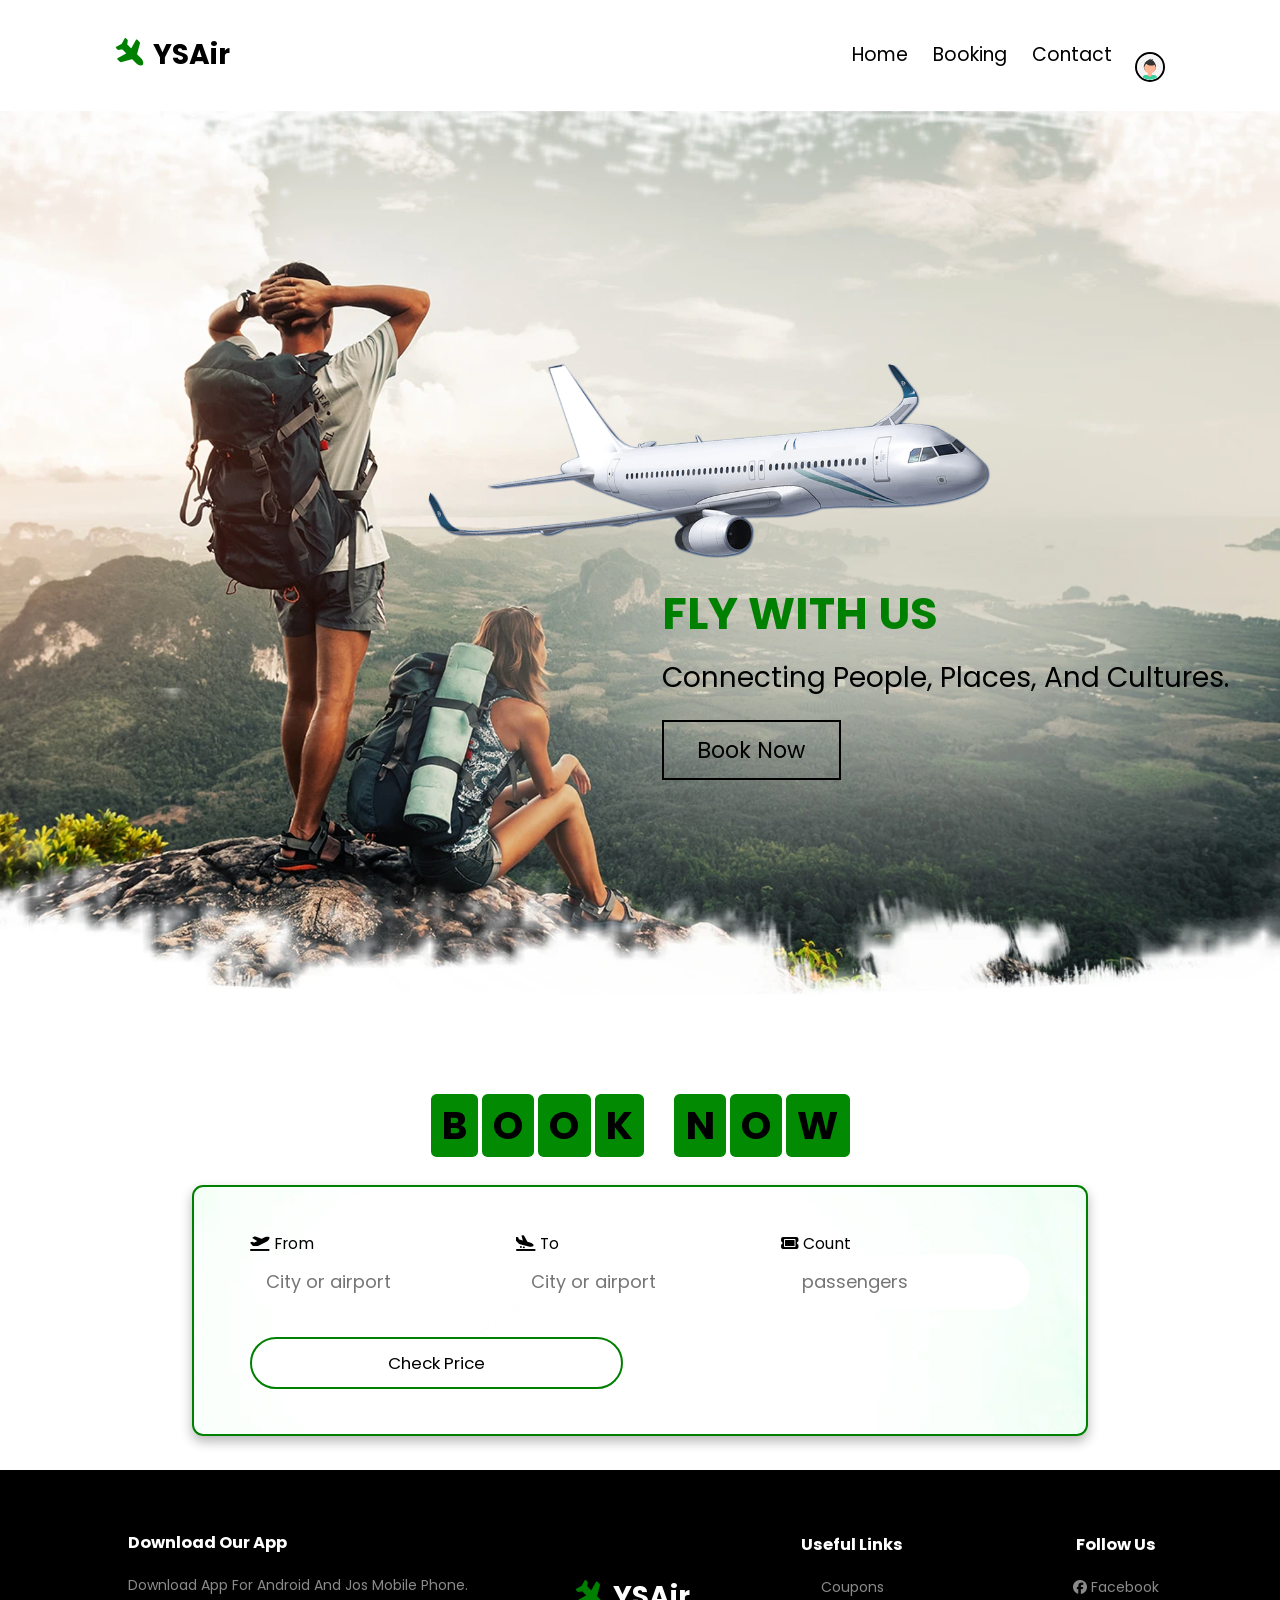
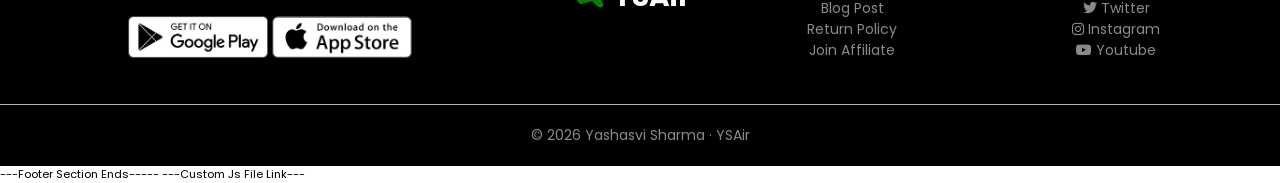
<file: src/main/resources/templates/User/index.html>
<!DOCTYPE html>
<html lang="en"  xmlns="http://www.w3.org/1999/xhtml"  xmlns:th="http://www.w3.org/1999/xhtml">
<head>
  <meta charset="UTF-8">
  <title>YSAir</title>
  <!------Font awesome cdn link-------->
  <link rel="stylesheet" href="https://cdnjs.cloudflare.com/ajax/libs/font-awesome/6.2.1/css/all.min.css">
  <!------CSS file link------->
  <link rel="stylesheet" th:href="@{/css/style.css}" href="../../static/css/style.css">

</head>

<body>
<!-- header section starts  -->
<header class="header">
  <a href="#" class="logo"><i class="fas fa-plane" aria-hidden="true"></i> YSAir</a>
  <nav class="navbar">
    <a href="/">Home</a>
    <a href="#book-form">Booking</a>
    <a href="/contact.html">contact</a>
  </nav>
  <a href="/api/v1/auth/login" ><img src="../../static/images/avatar.svg" th:src="@{/images/avatar.svg}" width="30px" height="30px"/></a>
</header>
<!-----header section ends---->

<!-----home section starts---->
<section class="home" id="home">
  <div class="home-slider">
    <div class="slide">
      <div class="box" >
        <div class="content">
          <h3>Fly with us</h3>
          <p>Connecting people, places, and cultures.</p>
          <a href="#book-form" class="btn">Book now</a>
        </div>
        </div>
    </div>
  </div>
</section>
<!-----home section ends------>

<!-----Book section starts----->
<section class="book" id="book">
  <h1 class="heading">
    <span>B</span>
    <span>o</span>
    <span>o</span>
    <span>k</span>
    <span class="space"></span>
    <span>N</span>
    <span>o</span>
    <span>w</span>
  </h1>
</section>
<section class="book-form" id="book-form">
  <form id="bookingForm">
    <div class="inputBox">
                    <span><i class="fa-solid fa-plane-departure"></i> From</span>
                    <input type="text" placeholder="City or airport" value="" id="bstart" list="airportOptions" autocomplete="off">
    </div>
    <div class="inputBox">
                    <span><i class="fa-sharp fa-solid fa-plane-arrival"></i> To</span>
                    <input type="text" placeholder="City or airport" value="" id="bEnd" list="airportOptions" autocomplete="off">
    </div>
<!--    <div class="inputBox">-->
<!--                    <span><i class="fa-solid fa-calendar-days"></i> Departure</span>-->
<!--                    <input type="date" >-->
<!--    </div>-->
<!--    <div class="inputBox">-->
<!--      <span><i class="fa-solid fa-calendar-days"></i> Return</span>-->
<!--      <input type="date" >-->

    <div class="inputBox">
      <span><i class="fa-solid fa-ticket"></i> Count</span>
      <input type="number" placeholder=" passengers" value="" id="numOfSeat">
    </div>


   <button type="button" id="btnclick" class="btn-2" >Check Price</button>
    <a href="/payment.html" class="btn-2" style="visibility: hidden" id="bookNowbtn">Book Now</a>
    <p id="fareResult" style="margin-top: 1rem; font-weight: bold;"></p>
    <div id="flightResult" class="flight-result" hidden>
      <h3>Flight details</h3>
      <p><strong>Flight:</strong> <span id="flightNumber"></span></p>
      <p><strong>Airline:</strong> <span id="flightAirline"></span></p>
      <p><strong>Aircraft:</strong> <span id="flightAircraft"></span></p>
      <p><strong>Departure:</strong> <span id="flightDeparture"></span></p>
      <p><strong>Arrival:</strong> <span id="flightArrival"></span></p>
      <p><strong>Duration:</strong> <span id="flightDuration"></span></p>
      <p><strong>Airport codes:</strong> <span id="flightCodes"></span></p>
      <p><strong>Airport names:</strong> <span id="flightAirports"></span></p>
    </div>
    </form>

  <datalist id="airportOptions">
    <option value="Mumbai" label="Chhatrapati Shivaji Maharaj International Airport (BOM)"></option>
    <option value="Delhi" label="Indira Gandhi International Airport (DEL)"></option>
    <option value="Bengaluru" label="Kempegowda International Airport (BLR)"></option>
    <option value="Chennai" label="Chennai International Airport (MAA)"></option>
    <option value="Kolkata" label="Netaji Subhas Chandra Bose International Airport (CCU)"></option>
    <option value="Hyderabad" label="Rajiv Gandhi International Airport (HYD)"></option>
    <option value="Goa" label="Manohar International Airport (GOX)"></option>
    <option value="Pune" label="Pune International Airport (PNQ)"></option>
    <option value="New York" label="John F. Kennedy International Airport (JFK)"></option>
    <option value="London" label="Heathrow Airport (LHR)"></option>
    <option value="Dubai" label="Dubai International Airport (DXB)"></option>
    <option value="Singapore" label="Singapore Changi Airport (SIN)"></option>
  </datalist>


</section>
<div class="covid">
<!--  <a href="#" class="btn-3">-->
<!--    Check Covid-19 entry requirements-->
<!--  </a>-->
  <br>
  <br>
</div>
<!-----Book section ends------->

<!-----Footer section starts----->
<div class="footer">
  <div class="row">
    <div class="footer-col-1">
      <h3>Download Our App</h3>
      <p>Download App for Android and jos mobile phone.</p>
      <div class="app-logo">
        <img src="../../static/images/play-store.png" th:src="@{/images/play-store.png}">
        <img src="../../static/images/app-store.png" th:src="@{/images/app-store.png}">
      </div>
    </div>
    <div class="footer-col-2">
      <a href="#" class="logo"><i class="fas fa-plane" aria-hidden="true"></i> YSAir</a>
    </div>
    <div class="footer-col-3">
      <h3>Useful Links</h3>
      <ul>
        <li>Coupons</li>
        <li>Blog Post</li>
        <li>Return Policy</li>
        <li>Join Affiliate</li>
      </ul>
    </div>
    <div class="footer-col-4">
      <h3>Follow us</h3>
      <ul>
        <li><i class="fa-brands fa-facebook"></i> Facebook</li>
        <li><i class="fa-brands fa-twitter"></i> Twitter</li>
        <li><i class="fa-brands fa-instagram"></i> Instagram</li>
        <li><i class="fa-brands fa-youtube"></i> Youtube</li>
      </ul>
    </div>
  </div>
  <hr>
  <p class="copyright">© 2026 Yashasvi Sharma · YSAir</p>
</div>
---Footer section ends-----

---Custom js file link---
<script type="text/javascript">

  const flightSchedule = {
    'mumbai|delhi': {
      flightNumber: 'YSA 101', airline: 'YSAir', aircraft: 'Airbus A320',
      departure: '08:30 AM', arrival: '10:45 AM', duration: '2h 15m', codes: 'BOM → DEL'
    },
    'delhi|mumbai': {
      flightNumber: 'YSA 102', airline: 'YSAir', aircraft: 'Airbus A320',
      departure: '06:45 PM', arrival: '09:00 PM', duration: '2h 15m', codes: 'DEL → BOM'
    },
    'new york|london': {
      flightNumber: 'YSA 501', airline: 'YSAir', aircraft: 'Boeing 787',
      departure: '07:00 PM', arrival: '07:10 AM +1', duration: '7h 10m', codes: 'JFK → LHR'
    },
    'london|new york': {
      flightNumber: 'YSA 502', airline: 'YSAir', aircraft: 'Boeing 787',
      departure: '10:30 AM', arrival: '01:25 PM', duration: '8h 55m', codes: 'LHR → JFK'
    }
  };

  const airportCatalog = {
    mumbai: { code: 'BOM', name: 'Chhatrapati Shivaji Maharaj International Airport' },
    delhi: { code: 'DEL', name: 'Indira Gandhi International Airport' },
    bengaluru: { code: 'BLR', name: 'Kempegowda International Airport' },
    chennai: { code: 'MAA', name: 'Chennai International Airport' },
    kolkata: { code: 'CCU', name: 'Netaji Subhas Chandra Bose International Airport' },
    hyderabad: { code: 'HYD', name: 'Rajiv Gandhi International Airport' },
    goa: { code: 'GOX', name: 'Manohar International Airport' },
    pune: { code: 'PNQ', name: 'Pune International Airport' },
    'new york': { code: 'JFK', name: 'John F. Kennedy International Airport' },
    london: { code: 'LHR', name: 'Heathrow Airport' },
    dubai: { code: 'DXB', name: 'Dubai International Airport' },
    singapore: { code: 'SIN', name: 'Singapore Changi Airport' }
  };

  function airportInfo(value) {
    const city = value.trim().toLowerCase();
    return airportCatalog[city] || {
      code: city.replace(/[^a-z]/g, '').slice(0, 3).toUpperCase() || 'YSX',
      name: `${value.trim()} Airport`
    };
  }

  function getFlightDetails(start, destination) {
    const scheduled = flightSchedule[`${start.trim().toLowerCase()}|${destination.trim().toLowerCase()}`];
    if (scheduled) {
      const scheduledFrom = airportInfo(start);
      const scheduledTo = airportInfo(destination);
      return { ...scheduled, airportNames: `${scheduledFrom.name} → ${scheduledTo.name}` };
    }

    const from = airportInfo(start);
    const to = airportInfo(destination);
    const flightId = 200 + (start.length * 7 + destination.length * 11) % 700;
    const durationHours = Math.max(1, Math.min(12, Math.round((start.length + destination.length) / 2)));
    return {
      flightNumber: `YSA ${flightId}`, airline: 'YSAir', aircraft: durationHours > 6 ? 'Boeing 787' : 'Airbus A320',
      departure: '09:00 AM', arrival: `${(9 + durationHours) % 12 || 12}:00 ${9 + durationHours >= 12 ? 'PM' : 'AM'}`,
      duration: `${durationHours}h 00m`, codes: `${from.code} → ${to.code}`,
      airportNames: `${from.name} → ${to.name}`
    };
  }

  function estimatedFare(start, destination, passengers) {
    const distanceFactor = Math.max(1, start.length + destination.length);
    return Math.round((1800 + distanceFactor * 275) * passengers);
  }

  function saveBooking(start, destination, passengers, fare, flight) {
    localStorage.setItem('bookingData', JSON.stringify({
      startPlace: start,
      destination,
      ticketCount: passengers,
      ticketPrice: fare,
      flightDetails: flight
    }));
    document.getElementById('bookNowbtn').style.visibility = 'visible';
  }

  function showFlightDetails(flight) {
    document.getElementById('flightNumber').textContent = flight.flightNumber;
    document.getElementById('flightAirline').textContent = flight.airline;
    document.getElementById('flightAircraft').textContent = flight.aircraft;
    document.getElementById('flightDeparture').textContent = flight.departure;
    document.getElementById('flightArrival').textContent = flight.arrival;
    document.getElementById('flightDuration').textContent = flight.duration;
    document.getElementById('flightCodes').textContent = flight.codes;
    document.getElementById('flightAirports').textContent = flight.airportNames || 'Airport details available at check-in';
    document.getElementById('flightResult').hidden = false;
  }

  function checkPrice() {
    const formData = {
      bstart: document.getElementById('bstart').value,
      bend: document.getElementById('bEnd').value,
      bnumofseat: document.getElementById('numOfSeat').value,
      // Add more form fields here as needed
    };

    const fareResult = document.getElementById('fareResult');
    const passengers = Number(formData.bnumofseat);
    fareResult.textContent = '';

    if (!formData.bstart || !formData.bend || !Number.isInteger(passengers) || passengers < 1) {
      fareResult.textContent = 'Enter origin, destination, and at least 1 passenger.';
      return;
    }

    if (formData.bstart.trim().toLowerCase() === formData.bend.trim().toLowerCase()) {
      fareResult.textContent = 'Choose two different airports.';
      return;
    }

    const jwtToken = localStorage.getItem('jwtToken');

    if (jwtToken) {
      fetch('/api/v1/demo-controller/checkPrice', {
        method: 'POST',
        headers: {
          'Authorization': `Bearer ${jwtToken}`,
          'Content-Type': 'application/json',
        },
        body: JSON.stringify({ ...formData, bnumofseat: passengers }),
      })
              .then(response => {
                if (!response.ok) {
                  throw new Error('Network response was not ok');
                }
                return response.json();
              })
              .then(data => {
                const fare = Number(data);
                const flight = getFlightDetails(formData.bstart, formData.bend);
                fareResult.textContent = `Estimated fare: ₹${fare.toLocaleString('en-IN')}`;
                showFlightDetails(flight);
                saveBooking(formData.bstart, formData.bend, passengers, fare, flight);

              })
              .catch(error => {
                const flight = getFlightDetails(formData.bstart, formData.bend);
                const fare = estimatedFare(formData.bstart, formData.bend, passengers);
                fareResult.textContent = `Estimated fare: ₹${fare.toLocaleString('en-IN')} (route estimate)`;
                showFlightDetails(flight);
                saveBooking(formData.bstart, formData.bend, passengers, fare, flight);
                console.error('Error:', error.message);
              })
              .finally(() => {
              });
    } else {
      window.location.href = '/api/v1/auth/login';
    }
  }


  const myBtn = document.getElementById('btnclick');
  myBtn.addEventListener('click', function (event)
  {
    event.preventDefault();
    checkPrice();
  }, false);


</script>

</body>
</html>
</file>
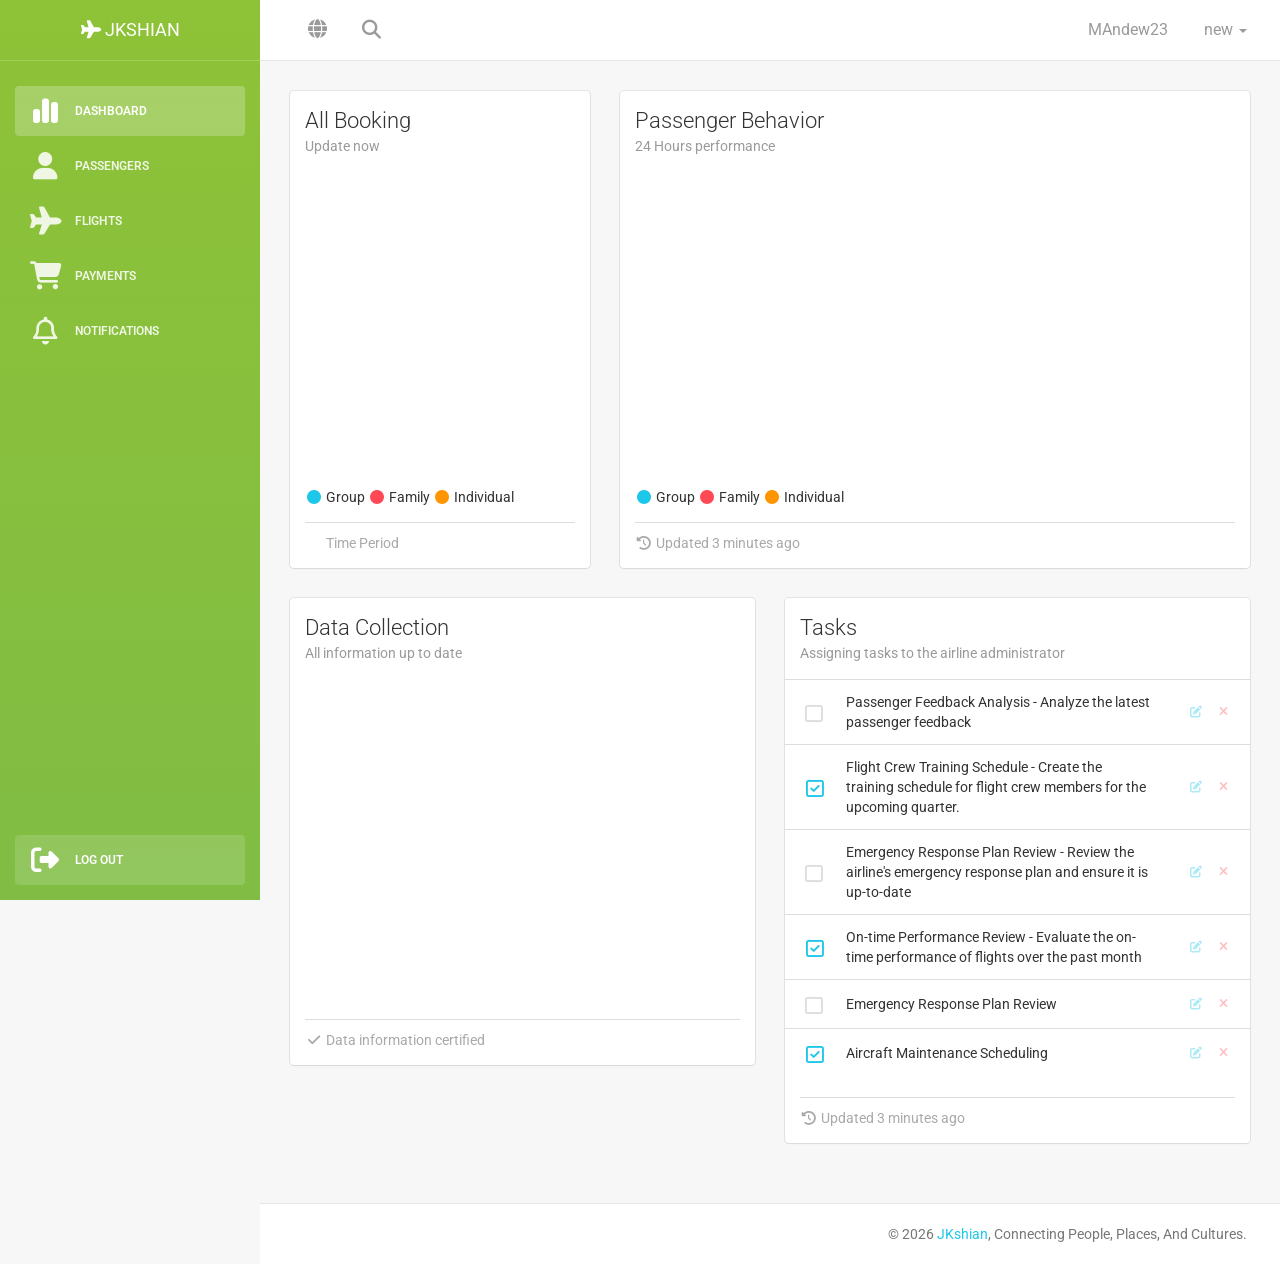
<file: src/main/resources/templates/Admin/dashboard.html>
<!doctype html>
<html lang="en" xmlns="http://www.w3.org/1999/xhtml"  xmlns:th="http://www.w3.org/1999/xhtml" >
<head>

    <meta charset="UTF-8">

	<title>JKshian</title>

    <!-- Bootstrap core CSS     -->
    <link rel="stylesheet" th:href="@{/css/bootstrap.min.css}"  href="../../static/css/bootstrap.min.css">

    <!-- Animation library for notifications   -->
    <link rel="stylesheet" th:href="@{/css/animate.min.css}"  href="../../static/css/animate.min.css" >

    <!--  Light Bootstrap Table core CSS    -->
    <link rel="stylesheet" th:href="@{/css/light-bootstrap-dashboard.css?v=1.4.0}" href="../../static/css/light-bootstrap-dashboard.css?v=1.4.0" >

    <!--  CSS for Demo Purpose, don't include it in your project     -->
    <link rel="stylesheet" th:href="@{/css/demo.css}"  href="../../static/css/demo.css" >

    <!--     Fonts and icons     -->

    <link href="https://cdnjs.cloudflare.com/ajax/libs/font-awesome/6.2.1/css/all.min.css" rel="stylesheet">
    <link href='https://fonts.googleapis.com/css?family=Roboto:400,700,300' rel='stylesheet' type='text/css'>
    <link rel="stylesheet" th:href="@{/css/pe-icon-7-stroke.css}"  href="../../static/css/pe-icon-7-stroke.css"  >
</head>
<body>
<div class="wrapper">
    <div class="sidebar" data-color="green" data-image="../static/images/sb2.jpeg" th:data-image="@{/images/sb2.jpeg}" >
    	<div class="sidebar-wrapper">
            <div class="logo">
                <a href="https://github.com/ImeshaDilshani/Airline-Reservation-Management-System.git" class="simple-text">
                    <i class="fas fa-plane" aria-hidden="true"></i>
                    JKshian
                </a>
            </div>

            <ul class="nav">
                <li class="active">
                    <a href="dashboard.html">
                        <i class="fa-solid fa-chart-simple"></i>
                        <p>dashboard</p>
                    </a>
                </li>

                <li>
                    <a href="passenger.html">
                        <i class="fa-solid fa-user"></i>
                        <p>Passengers</p>
                    </a>
                </li>
                <li>
                    <a href="flights.html">
                        <i class="fa-solid fa-plane"></i>
                        <p>Flights</p>
                    </a>
                </li>
                <li>
                    <a href="paymentinfo.html">
                        <i class="fa-solid fa-cart-shopping"></i>
                        <p>Payments</p>
                    </a>
                </li>

                <li>
                    <a href="notifications.html">
                        <i class="fa-regular fa-bell"></i>
                        <p>Notifications</p>
                    </a>
                </li>

				<li class="active-pro">
                    <a href="user.html">
                        <i class="fa-solid fa-right-from-bracket"></i>
                        <p>Log Out</p>
                    </a>
                </li>
            </ul>
    	</div>
    </div>

    <div class="main-panel">
        <nav class="navbar navbar-default navbar-fixed">
            <div class="container-fluid">
                <div class="navbar-header">
                    <button type="button" class="navbar-toggle" data-toggle="collapse" data-target="#navigation-example-2">
                        <span class="sr-only">Toggle navigation</span>
                        <span class="icon-bar"></span>
                        <span class="icon-bar"></span>
                        <span class="icon-bar"></span>
                    </button>

                </div>
                <div class="collapse navbar-collapse">
                    <ul class="nav navbar-nav navbar-left">

                        <li class="dropdown">
                              <a href="#" class="dropdown-toggle" data-toggle="dropdown">
                                    <i class="fa fa-globe"></i>
                                    <b class="caret hidden-lg hidden-md"></b>
									<p class="hidden-lg hidden-md">
										5 Notifications
										<b class="caret"></b>
									</p>
                              </a>
                              <ul class="dropdown-menu">
                                <li><a href="#">Flight</a></li>
                                <li><a href="#">Booking</a></li>
                                <li><a href="#">Crew</a></li>
                                <li><a href="#">Passenger</a></li>
                                <li><a href="#">Maintenance</a></li>
                              </ul>
                        </li>
                        <li>
                           <a href="">
                                <i class="fa fa-search"></i>
								<p class="hidden-lg hidden-md">Search</p>
                            </a>
                        </li>
                    </ul>

                    <ul class="nav navbar-nav navbar-right">
                        <li>
                           <a href="user.html">
                               <p>MAndew23</p>
                            </a>
                        </li>
                        <li class="dropdown">
                              <a href="#" class="dropdown-toggle" data-toggle="dropdown">
                                    <p>
										new
										<b class="caret"></b>
									</p>

                              </a>
                              <ul class="dropdown-menu">
                                <li><a href="#">Flight Updates</a></li>
                                <li><a href="#">Booking Confirmations</a></li>
                                <li><a href="#">Crew Assignments</a></li>
                                <li><a href="#">Payment Status</a></li>
                                <li><a href="#">Task Completion</a></li>
                                <li><a href="#">Seat Availability</a></li>
                                <li><a href="#">Passenger Feedback</a></li>
                              </ul>
                        </li>

						<li class="separator hidden-lg"></li>
                    </ul>
                </div>
            </div>
        </nav>


        <div class="content">
            <div class="container-fluid">
                <div class="row">
                    <div class="col-md-4">
                        <div class="card">

                            <div class="header">
                                <h4 class="title">All Booking</h4>
                                <p class="category">Update now</p>
                            </div>
                            <div class="content">
                                <div id="chartPreferences" class="ct-chart ct-perfect-fourth"></div>

                                <div class="footer">
                                    <div class="legend">
                                        <i class="fa fa-circle text-info"></i> Group
                                        <i class="fa fa-circle text-danger"></i> Family
                                        <i class="fa fa-circle text-warning"></i> Individual
                                    </div>
                                    <hr>
                                    <div class="stats">
                                        <i class="fa fa-clock-o"></i> Time Period
                                    </div>
                                </div>
                            </div>
                        </div>
                    </div>

                    <div class="col-md-8">
                        <div class="card">
                            <div class="header">
                                <h4 class="title">Passenger Behavior</h4>
                                <p class="category">24 Hours performance</p>
                            </div>
                            <div class="content">
                                <div id="chartHours" class="ct-chart"></div>
                                <div class="footer">
                                    <div class="legend">
                                        <i class="fa fa-circle text-info"></i> Group
                                        <i class="fa fa-circle text-danger"></i> Family
                                        <i class="fa fa-circle text-warning"></i> Individual
                                    </div>
                                    <hr>
                                    <div class="stats">
                                        <i class="fa fa-history"></i> Updated 3 minutes ago
                                    </div>
                                </div>
                            </div>
                        </div>
                    </div>
                </div>



                <div class="row">
                    <div class="col-md-6">
                        <div class="card ">
                            <div class="header">
                                <h4 class="title">Data Collection</h4>
                                <p class="category">All information up to date</p>
                            </div>
                            <div class="content">
                                <div id="chartActivity" class="ct-chart"></div>

                                <div class="footer">
                                    <div class="legend">

                                    </div>
                                    <hr>
                                    <div class="stats">
                                        <i class="fa fa-check"></i> Data information certified
                                    </div>
                                </div>
                            </div>
                        </div>
                    </div>

                    <div class="col-md-6">
                        <div class="card ">
                            <div class="header">
                                <h4 class="title">Tasks</h4>
                                <p class="category">Assigning tasks to the airline administrator </p>
                            </div>
                            <div class="content">
                                <div class="table-full-width">
                                    <table class="table">
                                        <tbody>
                                            <tr>
                                                <td>
													<div class="checkbox">
						  							  	<input id="checkbox1" type="checkbox">
						  							  	<label for="checkbox1"></label>
					  						  		</div>
                                                </td>
                                                <td>Passenger Feedback Analysis -  Analyze the latest passenger feedback</td>
                                                <td class="td-actions text-right">
                                                    <button type="button" rel="tooltip" title="Edit Task" class="btn btn-info btn-simple btn-xs">
                                                        <i class="fa fa-edit"></i>
                                                    </button>
                                                    <button type="button" rel="tooltip" title="Remove" class="btn btn-danger btn-simple btn-xs">
                                                        <i class="fa fa-times"></i>
                                                    </button>
                                                </td>
                                            </tr>
                                            <tr>
                                                <td>
													<div class="checkbox">
						  							  	<input id="checkbox2" type="checkbox" checked>
						  							  	<label for="checkbox2"></label>
					  						  		</div>
                                                </td>
                                                <td>Flight Crew Training Schedule - Create the training schedule for flight crew members for the upcoming quarter. </td>
                                                <td class="td-actions text-right">
                                                    <button type="button" rel="tooltip" title="Edit Task" class="btn btn-info btn-simple btn-xs">
                                                        <i class="fa fa-edit"></i>
                                                    </button>
                                                    <button type="button" rel="tooltip" title="Remove" class="btn btn-danger btn-simple btn-xs">
                                                        <i class="fa fa-times"></i>
                                                    </button>
                                                </td>
                                            </tr>
                                            <tr>
                                                <td>
													<div class="checkbox">
						  							  	<input id="checkbox3" type="checkbox">
						  							  	<label for="checkbox3"></label>
					  						  		</div>
                                                </td>
                                                <td>Emergency Response Plan Review -  Review the airline's emergency response plan and ensure it is up-to-date
												</td>
                                                <td class="td-actions text-right">
                                                    <button type="button" rel="tooltip" title="Edit Task" class="btn btn-info btn-simple btn-xs">
                                                        <i class="fa fa-edit"></i>
                                                    </button>
                                                    <button type="button" rel="tooltip" title="Remove" class="btn btn-danger btn-simple btn-xs">
                                                        <i class="fa fa-times"></i>
                                                    </button>
                                                </td>
                                            </tr>
                                            <tr>
                                                <td>
													<div class="checkbox">
						  							  	<input id="checkbox4" type="checkbox" checked>
						  							  	<label for="checkbox4"></label>
					  						  		</div>
                                                </td>
                                                <td>On-time Performance Review - Evaluate the on-time performance of flights over the past month </td>
                                                <td class="td-actions text-right">
                                                    <button type="button" rel="tooltip" title="Edit Task" class="btn btn-info btn-simple btn-xs">
                                                        <i class="fa fa-edit"></i>
                                                    </button>
                                                    <button type="button" rel="tooltip" title="Remove" class="btn btn-danger btn-simple btn-xs">
                                                        <i class="fa fa-times"></i>
                                                    </button>
                                                </td>
                                            </tr>
                                            <tr>
                                                <td>
													<div class="checkbox">
						  							  	<input id="checkbox5" type="checkbox">
						  							  	<label for="checkbox5"></label>
					  						  		</div>
                                                </td>
                                                <td>Emergency Response Plan Review</td>
                                                <td class="td-actions text-right">
                                                    <button type="button" rel="tooltip" title="Edit Task" class="btn btn-info btn-simple btn-xs">
                                                        <i class="fa fa-edit"></i>
                                                    </button>
                                                    <button type="button" rel="tooltip" title="Remove" class="btn btn-danger btn-simple btn-xs">
                                                        <i class="fa fa-times"></i>
                                                    </button>
                                                </td>
                                            </tr>
                                            <tr>
                                                <td>
													<div class="checkbox">
						  							  	<input id="checkbox6" type="checkbox" checked>
						  							  	<label for="checkbox6"></label>
					  						  		</div>
                                                </td>
                                                <td>Aircraft Maintenance Scheduling</td>
                                                <td class="td-actions text-right">
                                                    <button type="button" rel="tooltip" title="Edit Task" class="btn btn-info btn-simple btn-xs">
                                                        <i class="fa fa-edit"></i>
                                                    </button>
                                                    <button type="button" rel="tooltip" title="Remove" class="btn btn-danger btn-simple btn-xs">
                                                        <i class="fa fa-times"></i>
                                                    </button>
                                                </td>
                                            </tr>
                                        </tbody>
                                    </table>
                                </div>

                                <div class="footer">
                                    <hr>
                                    <div class="stats">
                                        <i class="fa fa-history"></i> Updated 3 minutes ago
                                    </div>
                                </div>
                            </div>
                        </div>
                    </div>
                </div>
            </div>
        </div>


        <footer class="footer">
            <div class="container-fluid">
                <p class="copyright pull-right">
                    &copy; <script>document.write(new Date().getFullYear())</script> <a href="https://github.com/ImeshaDilshani/Airline-Reservation-Management-System.git">JKshian</a>, Connecting People, Places, And Cultures.
                </p>
            </div>
        </footer>

    </div>
</div>


</body>


<!--    &lt;!&ndash;   Core JS Files   &ndash;&gt;-->
<!--    <script src="../../static/js/jquery.3.2.1.min.js" th:src="@{/js/jquery.3.2.1.min.js}" type="text/javascript"></script>-->
<!--	<script src="../../static/js/bootstrap.min.js" th:src="@{/js/bootstrap.min.js}" type="text/javascript"></script>-->

<!--	&lt;!&ndash;  Charts Plugin &ndash;&gt;-->
<!--	<script src="../../static/js/chartist.min.js" th:src="@{/js/chartist.min.js}"></script>-->

<!--    &lt;!&ndash;  Notifications Plugin    &ndash;&gt;-->
<!--    <script src="../../static/js/bootstrap-notify.js" th:src="@{/js/bootstrap-notify.js}"></script>-->

<!--    &lt;!&ndash;  Google Maps Plugin    &ndash;&gt;-->
<!--    <script type="text/javascript" src="https://maps.googleapis.com/maps/api/js?key=YOUR_KEY_HERE"></script>-->

<!--    &lt;!&ndash; Light Bootstrap Table Core javascript and methods for Demo purpose &ndash;&gt;-->
<!--	<script src="../../static/js/light-bootstrap-dashboard.js?v=1.4.0" src="@{/js/light-bootstrap-dashboard.js?v=1.4.0}"></script>-->

<!--	&lt;!&ndash; Light Bootstrap Table DEMO methods, don't include it in your project! &ndash;&gt;-->
<!--	<script src="../../static/js/demo.js" src="@{/js/demo.js}"></script>-->

<!--	<script type="text/javascript">-->
<!--    	$(document).ready(function(){-->

<!--        	demo.initChartist();-->

<!--    	});-->
<!--	</script>-->

</html>
</file>
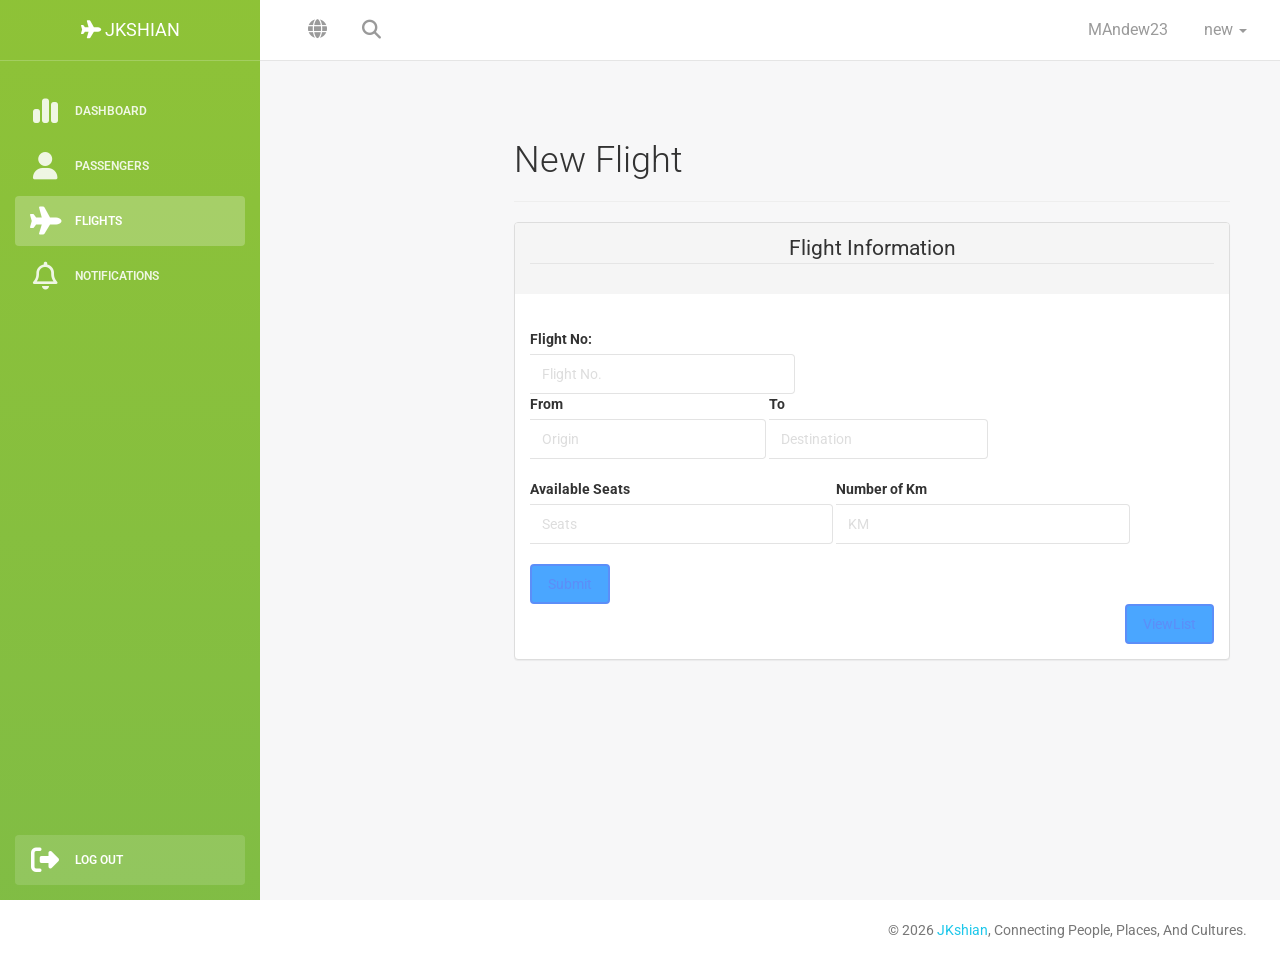
<file: src/main/resources/templates/Admin/newflight.html>
<!doctype html>
<html lang="en" xmlns="http://www.w3.org/1999/xhtml"  xmlns:th="http://www.w3.org/1999/xhtml" >
<head>
	<meta charset="UTF-8">
	<title>JKshian</title>
	<!-- Bootstrap core CSS     -->
	<link rel="stylesheet" th:href="@{/css/bootstrap.min.css}"  href="../../static/css/bootstrap.min.css">
	<!-- Animation library for notifications   -->
	<link rel="stylesheet" th:href="@{/css/animate.min.css}"  href="../../static/css/animate.min.css" >
	<!--  Light Bootstrap Table core CSS    -->
	<link rel="stylesheet" th:href="@{/css/light-bootstrap-dashboard.css?v=1.4.0}" href="../../static/css/light-bootstrap-dashboard.css?v=1.4.0" >
	<!--  CSS for Demo Purpose, don't include it in your project     -->
	<link rel="stylesheet" th:href="@{/css/demo.css}"  href="../../static/css/demo.css" >
	<!--     Fonts and icons     -->
	<link href="https://cdnjs.cloudflare.com/ajax/libs/font-awesome/6.2.1/css/all.min.css" rel="stylesheet">
	<link href='https://fonts.googleapis.com/css?family=Roboto:400,700,300' rel='stylesheet' type='text/css'>
	<link rel="stylesheet" th:href="@{/css/pe-icon-7-stroke.css}"  href="../../static/css/pe-icon-7-stroke.css"  >
</head>
<body>
<div class="wrapper">
	<div class="sidebar" data-color="green" data-image="../static/images/sb2.jpeg" th:data-image="@{/images/sb2.jpeg}" >
		<div class="sidebar-wrapper">
			<div class="logo">
				<a href="https://github.com/ImeshaDilshani/Airline-Reservation-Management-System.git" class="simple-text">
					<i class="fas fa-plane" aria-hidden="true"></i>
					JKshian
				</a>
			</div>
			<ul class="nav">
				<li>
					<a href="dashboard.html">
						<i class="fa-solid fa-chart-simple"></i>
						<p>dashboard</p>
					</a>
				</li>
				<li>
					<a href="passenger.html">
						<i class="fa-solid fa-user"></i>
						<p>Passengers</p>
					</a>
				</li>
				<li class="active">
					<a href="flights.html">
						<i class="fa-solid fa-plane"></i>
						<p>Flights</p>
					</a>
				</li>
				<li>
					<a href="notifications.html">
						<i class="fa-regular fa-bell"></i>
						<p>Notifications</p>
					</a>
				</li>
				<li class="active-pro">
					<a href="user.html">
						<i class="fa-solid fa-right-from-bracket"></i>
						<p>Log Out</p>
					</a>
				</li>
			</ul>
		</div>
	</div>
	<div class="main-panel">
		<nav class="navbar navbar-default navbar-fixed">
			<div class="container-fluid">
				<div class="navbar-header">
					<button type="button" class="navbar-toggle" data-toggle="collapse" data-target="#navigation-example-2">
						<span class="sr-only">Toggle navigation</span>
						<span class="icon-bar"></span>
						<span class="icon-bar"></span>
						<span class="icon-bar"></span>
					</button>
				</div>
				<div class="collapse navbar-collapse">
					<ul class="nav navbar-nav navbar-left">

						<li class="dropdown">
							<a href="#" class="dropdown-toggle" data-toggle="dropdown">
								<i class="fa fa-globe"></i>
								<b class="caret hidden-lg hidden-md"></b>
								<p class="hidden-lg hidden-md">
									5 Notifications
									<b class="caret"></b>
								</p>
							</a>
							<ul class="dropdown-menu">
								<li><a href="#">Flight</a></li>
								<li><a href="#">Booking</a></li>
								<li><a href="#">Crew</a></li>
								<li><a href="#">Passenger</a></li>
								<li><a href="#">Maintenance</a></li>
							</ul>
						</li>
						<li>
							<a href="">
								<i class="fa fa-search"></i>
								<p class="hidden-lg hidden-md">Search</p>
							</a>
						</li>
					</ul>
					<ul class="nav navbar-nav navbar-right">
						<li>
							<a href="user.html">
								<p>MAndew23</p>
							</a>
						</li>
						<li class="dropdown">
							<a href="#" class="dropdown-toggle" data-toggle="dropdown">
								<p>new
									<b class="caret"></b>
								</p>

							</a>
							<ul class="dropdown-menu">
								<li><a href="#">Flight Updates</a></li>
								<li><a href="#">Booking Confirmations</a></li>
								<li><a href="#">Crew Assignments</a></li>
								<li><a href="#">Payment Status</a></li>
								<li><a href="#">Task Completion</a></li>
								<li><a href="#">Seat Availability</a></li>
								<li><a href="#">Passenger Feedback</a></li>
							</ul>
						</li>
						<li class="separator hidden-lg"></li>
					</ul>
				</div>
			</div>
		</nav>
			<div id="#myscroll" class="container" style="margin-left: 0;margin-top: 5rem; float: right; width:80%; padding: 0 5rem 0 5rem">
				<h2>New Flight</h2>
		  		<hr>
				<div  style="width: 100%">
					<div class="panel-group">
					  	<div class="panel panel-default">
					    	<div class="panel-heading">
					    		<legend style="text-align: center;">Flight Information</legend>
					    	</div>

								<br>
							<form class="form-inline" action="#" th:action="@{/formSubmit}" method="post" th:object="${stu}">
								<div class="panel-body">
									<div class="input-group">
										<label >Flight No:</label>
										<input type="text" class="form-control" placeholder="Flight No." name="" required th:field="*{id}">
									</div>
									<div>
										<div class="input-group">
											<label for="from">From</label>
											<input type="text" class="form-control" placeholder="Origin" name=""  id="from" required th:field="*{start}">
										</div>
										<div class="input-group">
											<label for="to">To</label>
											<input type="text" class="form-control" placeholder="Destination" name="" id="to" required th:field="*{end}" >
										</div>
									</div>
									<br>
									<div>
										<div class="input-group">
											<label for="available seats">Available Seats</label>
											<input type="text" class="form-control"   placeholder="Seats" id="available seats" required th:field="*{avlSeat}">
										</div>
										<div class="input-group">
											<label for="km">Number of Km</label>
											<input type="text" class="form-control" placeholder="KM" name="" id="km" th:field="*{numOfKm}" >
										</div>
									</div>
								<!--button-->
								<br>
								<div>
									<button type="submit" class="btn btn-primary" style="background-color: dodgerblue;">Submit</button>
									<div style="text-align: right;">
										<a th:href="/admin/flights.html">
											<button class="btn btn-primary" style="background-color: dodgerblue;"> ViewList</button>
										</a>
									</div>
								</div>

								</div>
							</form>

						</div>
					</div>
				</div>
			</div>
			</div>
	    </div>
	</div>
	<footer class="footer">
		<div class="container-fluid">
			<p class="copyright pull-right">
				&copy; <script>document.write(new Date().getFullYear())</script> <a href="https://github.com/ImeshaDilshani/Airline-Reservation-Management-System.git">JKshian</a>, Connecting People, Places, And Cultures.
			</p>
		</div>
	</footer>
	</body>
</html>
</file>
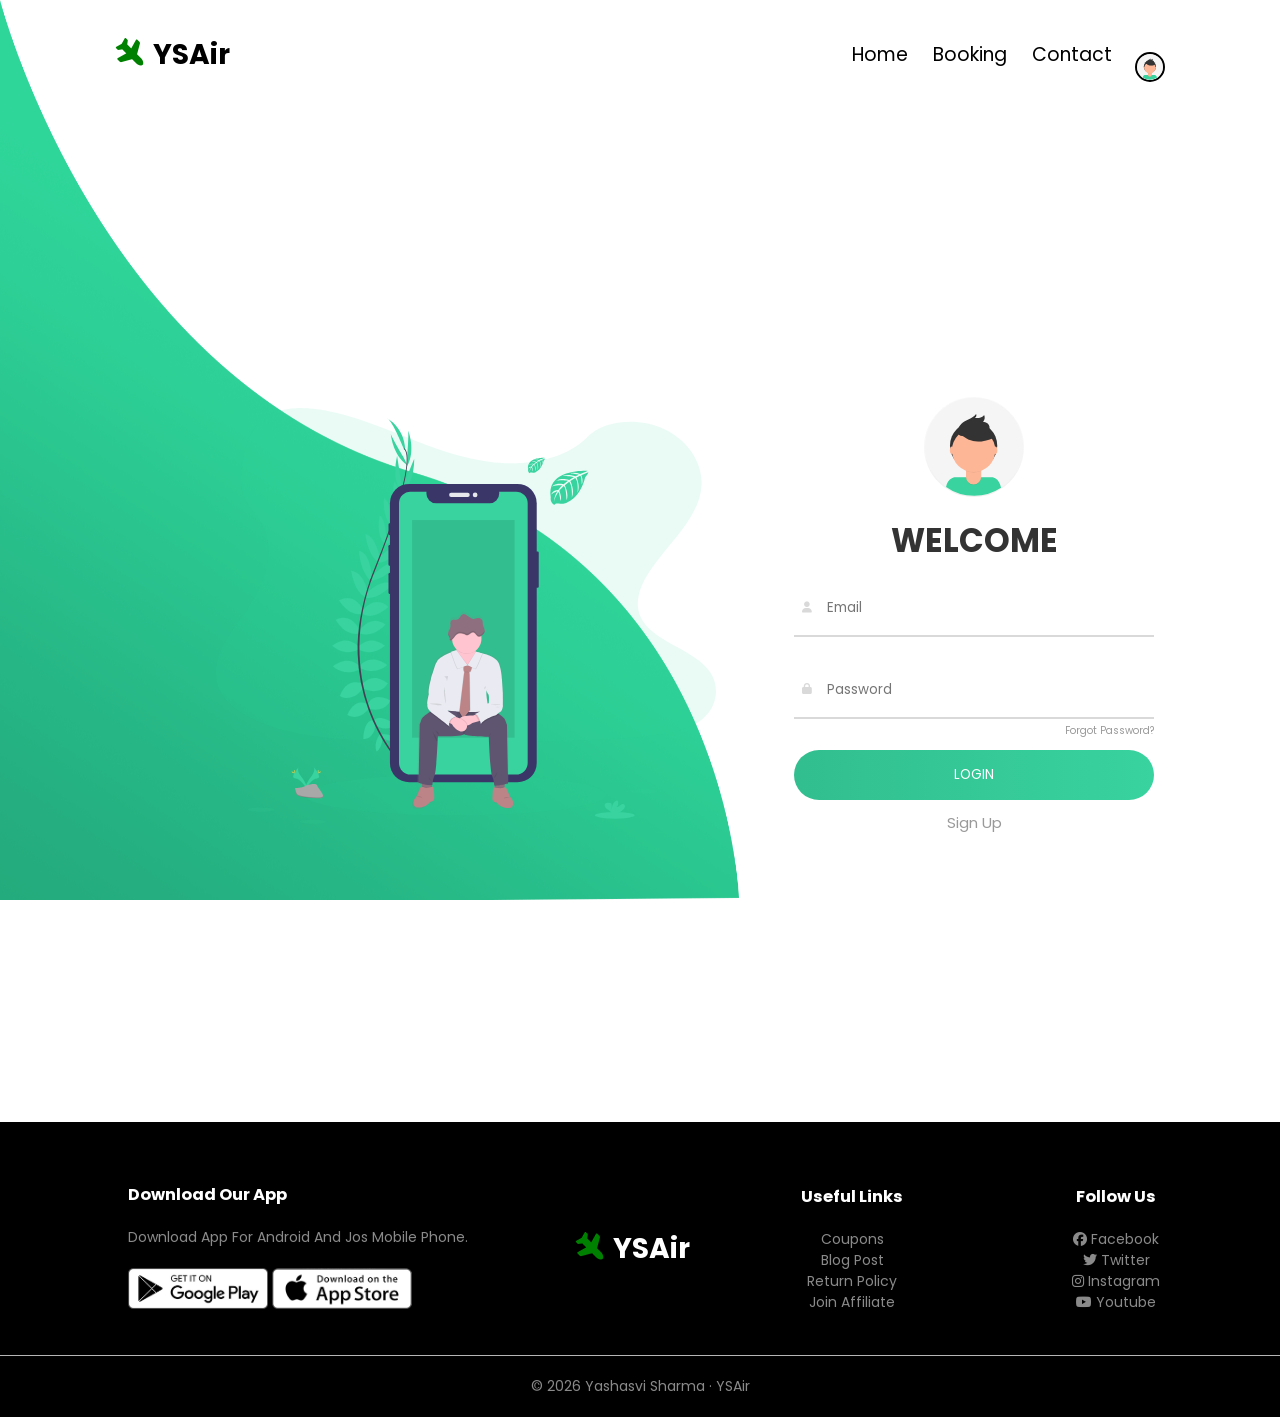
<file: src/main/resources/templates/User/login.html>
<!DOCTYPE html>
<html lang="en" xmlns="http://www.w3.org/1999/xhtml"  xmlns:th="http://www.w3.org/1999/xhtml">
<head>
   <meta charset="UTF-8">
   <meta http-equiv="X-UA-Compatible" content="IE=edge">
   <meta name="viewport" content="width=device-width, initial-scale=1.0">
   <title>YSAir</title>

   <!------Font awesome cdn link-------->
   <link rel="stylesheet" href="https://cdnjs.cloudflare.com/ajax/libs/font-awesome/6.2.1/css/all.min.css">

   <!------CSS file link------->
   <link rel="stylesheet" href="../../static/css/style.css" th:href="@{/css/style.css}">
</head>
<body>
   <!-- header section starts  -->
   <header class="header">
   <a href="/" class="logo"><i class="fas fa-plane" aria-hidden="true"></i> YSAir</a>
   <nav class="navbar">
       <a href="/">Home</a>
       <a href="/#book-form">Booking</a>
       <a href="/contact.html">contact</a>
   </nav>
   <a href="/api/v1/auth/login" >
       <img src="../../static/images/avatar.svg" th:src="@{/images/avatar.svg}" width="30px" height="30px"></a>
   </header>
<section class="log">
   <img class="wave" src="../../static/images/wave.png" th:src="@{/images/wave.png}">
   <div class="container">
       <div class="img">
           <img src="../../static/images/bg.svg" th:src="@{/images/bg.svg}">
       </div>
       <div class="login-content">
           <form id="loginForm">
               <img src="../../static/images/avatar.svg" th:src="@{/images/avatar.svg}">
               <h2 class="title">Welcome</h2>
                  <div class="input-div one">
                     <div class="i">
                             <i class="fas fa-user"></i>
                     </div>
                     <div class="div">
                             <input type="text" id="username" placeholder="email">
                     </div>
                  </div>
                  <div class="input-div pass">
                     <div class="i">
                          <i class="fas fa-lock"></i>
                     </div>
                     <div class="div">
                          <input type="password" id="password" placeholder="password">
                  </div>
               </div>
               <a href="#">Forgot Password?</a>
               <input type="submit" class="btn" value="Login">
               <a href="/api/v1/auth/registration" class="sign">Sign Up</a>
               <div id="error-message"></div>
               <div id="loading-indicator" style="display: none;">Logging in...</div>
           </form>
       </div>
   </div>
</section>


   <!-----Footer section starts----->
   <div class="footer">
       <div class="row">
           <div class="footer-col-1">
               <h3>Download Our App</h3>
               <p>Download App for Android and jos mobile phone.</p>
               <div class="app-logo">
                   <img src="../../static/images/play-store.png" th:src="@{/images/play-store.png}">
                   <img src="../../static/images/app-store.png" th:src="@{/images/app-store.png}">
               </div>
           </div>
           <div class="footer-col-2">
               <a href="/" class="logo"><i class="fas fa-plane" aria-hidden="true"></i> YSAir</a>
           </div>
           <div class="footer-col-3">
               <h3>Useful Links</h3>
               <ul>
                   <li>Coupons</li>
                   <li>Blog Post</li>
                   <li>Return Policy</li>
                   <li>Join Affiliate</li>
               </ul>
           </div>
           <div class="footer-col-4">
               <h3>Follow us</h3>
               <ul>
                   <li><i class="fa-brands fa-facebook"></i> Facebook</li>
                   <li><i class="fa-brands fa-twitter"></i> Twitter</li>
                   <li><i class="fa-brands fa-instagram"></i> Instagram</li>
                   <li><i class="fa-brands fa-youtube"></i> Youtube</li>
               </ul>
           </div>
       </div>
       <hr>
       <p class="copyright">© 2026 Yashasvi Sharma · YSAir</p>
   </div>
   <!-----Footer section ends------->

<!-----Custom js file link----->
<script type="text/javascript" >


    function handleFormSubmit(event) {
        event.preventDefault();

        const formData = {
            email: document.getElementById('username').value,
            password: document.getElementById('password').value,
            // Add more form fields here as needed
        };

        const errorMessage = document.getElementById('error-message');
        const loadingIndicator = document.getElementById('loading-indicator');

        errorMessage.textContent = ''; // Clear any previous error message
        loadingIndicator.style.display = 'block'; // Show loading indicator

        fetch('/api/v1/auth/authenticate', {
            method: 'POST',
            headers: {
                'Content-Type': 'application/json',
            },
            body: JSON.stringify(formData),
        })
            .then(response => {
                if (!response.ok) {
                    throw new Error('Network response was not ok');
                }

                return response.json();
            })
            .then(data => {
                const jwtToken = data.token;

                // Store the JWT token in localStorage
                localStorage.setItem('jwtToken', jwtToken);
                redirectToProtectedPage(formData);
            })
            .catch(error => {
                errorMessage.textContent = 'Login failed. Please check your credentials.';
                console.error('Error:', error.message);
            })
            .finally(() => {
                loadingIndicator.style.display = 'none'; // Hide loading indicator
            });
    }
    function redirectToProtectedPage(formData) {
        const jwtToken = localStorage.getItem('jwtToken');
        if (jwtToken) {
            window.location.href = '/';

        } else {
            // If token is not available, redirect back to the login page
            localStorage.setItem('');
            window.location.href = '/api/v1/auth/login';
        }
    }
    const loginForm = document.getElementById('loginForm');
    loginForm.addEventListener('submit', handleFormSubmit);
</script>

</body>

</html>
</file>
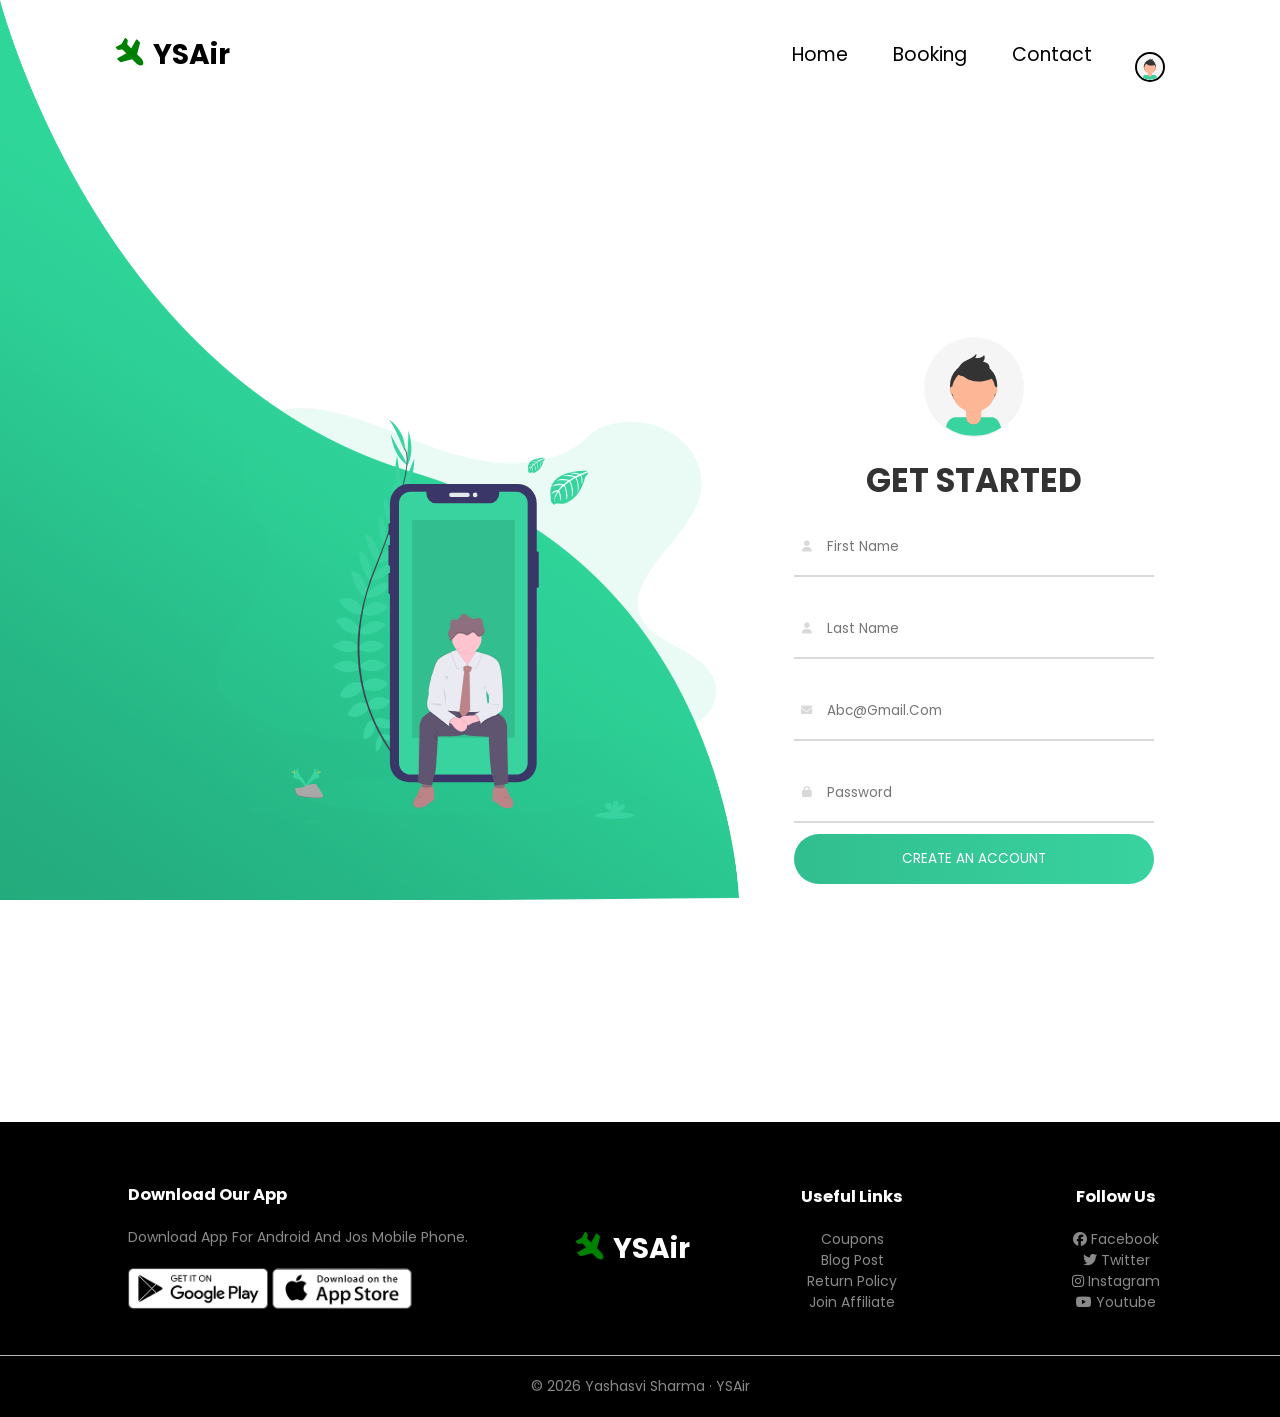
<file: src/main/resources/templates/User/registration.html>
<!DOCTYPE html>
<html lang="en" xmlns="http://www.w3.org/1999/xhtml"  xmlns:th="http://www.w3.org/1999/xhtml">
<head>
   <meta charset="UTF-8">
   <meta http-equiv="X-UA-Compatible" content="IE=edge">
   <meta name="viewport" content="width=device-width, initial-scale=1.0">
   <title>YSAir</title>

   <!------Font awesome cdn link-------->
   <link rel="stylesheet" href="https://cdnjs.cloudflare.com/ajax/libs/font-awesome/6.2.1/css/all.min.css">
   <!------CSS file link------->
    <link rel="stylesheet" href="../../static/css/style.css" th:href="@{/css/style.css}">
</head>
<body>
   <!-- header section starts  -->
   <header class="header">
    <a href="/" class="logo"><i class="fas fa-plane" aria-hidden="true"></i> YSAir</a>
    <nav class="navbar" id="MenuItems">
             <li><a href="/">Home</a></li>
             <li><a href="/#book-form">Booking</a></li>
             <li><a href="/contact.html">contact</a></li>
    </nav>
    <a href="/api/v1/auth/login" class="login"><img src="../../static/images/avatar.svg" th:src="@{/images/avatar.svg}" width="30px" height="30px"></a>
    <img src="../../static/images/menu.png" th:src="@{/images/menu.png}" class="menu-icon">
    </header>
   <!-----header section ends---->

   <!-----Registration section starts-->
   <section class="log">
    <img class="wave" src="../../static/images/wave.png" th:src="@{/images/wave.png}">
    <div class="container">
        <div class="img">
            <img src="../../static/images/bg.svg" th:src="@{/images/bg.svg}">
        </div>
        <div class="login-content">
            <form id="registrationForm" >
                <img src="../../static/images/avatar.svg" th:src="@{/images/avatar.svg}">
                <h2 class="title">Get started</h2>
                   <div class="input-div one">
                      <div class="i">
                        <i class="fas fa-user"></i>
                      </div>
                      <div class="div">
                          <input type="text" class="input" id="firstname" placeholder="First name">
                      </div>
                   </div>
                <div class="input-div one">
                    <div class="i">
                        <i class="fas fa-user"></i>
                    </div>
                    <div class="div">
                        <input type="text" class="input" id="lastname"  placeholder="Last name">
                    </div>
                </div>
                   <div class="input-div one">
                    <div class="i">
                            <i class="fa-solid fa-envelope"></i>
                    </div>
                    <div class="div">
                        <input type="email" class="input" id="email"  placeholder="abc@gmail.com">
                    </div>
                 </div>
                   <div class="input-div pass">
                      <div class="i"> 
                           <i class="fas fa-lock"></i>
                      </div>
                      <div class="div">
                         <input type="password" class="input" id="password" placeholder="Password">
                   </div>
                </div>
                <input type="submit" class="btn" value="Create an account" >
                <div id="error-message"></div>
                <div id="loading-indicator" style="display: none;">Registering...</div>
            </form>
        </div>
    </div>
 
 </section>


   <!-----Footer section starts----->
   <div class="footer">
       <div class="row">
           <div class="footer-col-1">
               <h3>Download Our App</h3>
               <p>Download App for Android and jos mobile phone.</p>
               <div class="app-logo">
                   <img src="../../static/images/play-store.png" th:src="@{/images/play-store.png}">
                   <img src="../../static/images/app-store.png" th:src="@{/images/app-store.png}">
               </div>
           </div>
           <div class="footer-col-2">
               <a href="/" class="logo"><i class="fas fa-plane" aria-hidden="true"></i> YSAir</a>
           </div>
           <div class="footer-col-3">
               <h3>Useful Links</h3>
               <ul>
                   <li>Coupons</li>
                   <li>Blog Post</li>
                   <li>Return Policy</li>
                   <li>Join Affiliate</li>
               </ul>
           </div>
           <div class="footer-col-4">
               <h3>Follow us</h3>
               <ul>
                   <li><i class="fa-brands fa-facebook"></i> Facebook</li>
                   <li><i class="fa-brands fa-twitter"></i> Twitter</li>
                   <li><i class="fa-brands fa-instagram"></i> Instagram</li>
                   <li><i class="fa-brands fa-youtube"></i> Youtube</li>
               </ul>
           </div>
       </div>
       <hr>
       <p class="copyright">© 2026 Yashasvi Sharma · YSAir</p>
   </div>
   <!-----Footer section ends------->
   <script type="text/javascript" >
       function handleFormSubmit(event) {
           event.preventDefault();
           const formData = {
               firstname: document.getElementById('firstname').value,
               lastname: document.getElementById('lastname').value,
               email: document.getElementById('email').value,
               password: document.getElementById('password').value,
               // Add more form fields here as needed
           };
           const errorMessage = document.getElementById('error-message');
           const loadingIndicator = document.getElementById('loading-indicator');
           errorMessage.textContent = ''; // Clear any previous error message
           loadingIndicator.style.display = 'block'; // Show loading indicator
           fetch('/api/v1/auth/register', {
               method: 'POST',
               headers: {
                   'Content-Type': 'application/json',
               },
               body: JSON.stringify(formData),
           })
               .then(response => {
                   if (!response.ok) {
                       throw new Error('Network response was not ok');
                   }
                   return response.json();
               })
               .then(data => {
                   const jwtToken = data.token;

                   // Store the JWT token in localStorage
                   localStorage.setItem('jwtToken', jwtToken);

                   // Navigate to the new page once the user is authenticated
                   redirectToProtectedPage();
               })
               .catch(error => {
                   errorMessage.textContent = 'Registration failed. Please check your credentials.';
                   console.error('Error:', error.message);
               })
               .finally(() => {
                   loadingIndicator.style.display = 'none'; // Hide loading indicator
               });
       }
       function redirectToProtectedPage() {
           const jwtToken = localStorage.getItem('jwtToken');
           if (jwtToken) {
               window.location.href = '/';
           } else {
               window.location.href = '/api/v1/auth/registration';
           }
       }

       const loginForm = document.getElementById('registrationForm');
       loginForm.addEventListener('submit', handleFormSubmit);
   </script>
</body>
</html>
</file>
<file: src/main/resources/static/css/style.css>
@import url('https://fonts.googleapis.com/css2?family=Nunito:wght@200;300;400;500;600&family=Poppins:wght@100;200;300;400;500;600&display=swap');

*{
    font-family: 'poppins', sans-serif;
    margin: 0;
    padding: 0;
    box-sizing: border-box;
    outline: none;
    border: none;
    text-decoration: none;
    text-transform: capitalize;
    transition: .2s linear;
}
.navbar li{
    display: inline-block;
    margin-right: 20px;
}
section{
    padding: 5rem 9%;
}

.heading{
    text-align: center;
    padding: 2.5rem 0;
}

.heading span{
    font-size: 3.5rem;
    background: rgb(2, 139, 2);
    color:black;
    border-radius: .5rem;
    padding: .2rem 1rem;
    display: inline-block;
}

.heading span.space{
    background: none;
}

.btn{
    margin-top: 1rem;
    display: inline-block;
    border: .2rem solid black;
    border-color: black;
    cursor: pointer;
    font-size: 2rem;
    padding: 1rem 3rem;
    color: black;
}

.btn:hover{
    background: black;
    color: white;
}

html {
    font-size: 70%;
    overflow-x: hidden;
    scroll-behavior: smooth;
    scroll-padding-top: 1rem;

}

.header{
    position: page;
    top:0; left:0; right:0;
    padding: 2rem 9%;
    z-index:1000;
    display: flex;
    align-items: center;
    

}

.logo {
    margin-right: auto;
    font-size:2.5rem;
    color:black;
    font-weight: bolder;

}

.logo i{
    color:green;
    transform: rotate(45deg);
}

.navbar a{
    margin-left: 2rem;
    font-size: 1.7rem;
    color: black;
}

.navbar a:hover {
    color: green;
}
.header a img {
    margin-top: 30px;
    border-color: #000;
    margin-left: 2rem;
    border: .2rem solid black;
    border-radius: 50%;

}


.home {
    padding:0;
    /*background-image: url("../images/bg.png");*/
}

.box {
    min-height: 100vh;
    display: flex;
    align-items: center;
    background-image: url("../images/bg.png");
    background-size:cover !important;
    background-position: center !important;
    justify-content: flex-end;
    padding: 2rem 4%;
}

.content{
    padding-top: 20%;
    font-size: 2.5rem;
    color: black;
}

.content h3{
    font-size: 4rem;
    color: #008000;
    padding-top: .5rem;
    text-transform:uppercase;
}

.content p{
    line-height: 2;
    color: black;
    padding: .25rem 0%;
}



.book-form{
    width: 70%;
    margin:  auto;
    margin-top: -5rem;
    border-radius: 1rem;
    box-shadow: 0 .5rem 1rem rgba(17, 17, 17, .3);
    border: .2rem solid #008000;
    padding: 4rem 5rem;
    background-image: url("../images/greencopy.png");
    background-size: cover;


}

.book-form form{
    display: flex;
    align-items: flex-end;
    flex-wrap: wrap;
    gap: 1.5rem;

}

.book-form form .inputBox{
    flex:1 1 20rem;

}

.book-form form .btn-2{
    flex:1 1 20rem;

}

.inputBox span{
    font-size: 1.4rem;
    color: black;
}


.btn-2{
    margin-top: 1rem;
    display: inline-block;
    border: .2rem solid #008000;
    border-color: #008000;
    background-color: #fff;
    cursor: pointer;
    font-size: 1.5rem;
    padding: 1rem 3rem;
    color: black;
    border-radius: 30px;
    transition: 0.5s;

}

.btn-2:hover{
    background: #008000;
    color: #fff;
}

.inputBox input{
    width: 100%;
    padding: 1.2rem 1.4rem;
    border-radius: 5rem;
    border-color: #008000;
    font-size: 1.6rem;
    color: black;
    text-transform: none;
}

.flight-result {
  margin-top: 1rem;
  padding: 1rem 1.25rem;
  border: 1px solid rgba(20, 108, 148, .25);
  border-radius: 12px;
  background: rgba(255, 255, 255, .9);
  color: #17324d;
  text-align: left;
}

.flight-result h3 {
  margin: 0 0 .65rem;
  color: #146c94;
}

.flight-result p {
  display: flex;
  justify-content: space-between;
  gap: 1rem;
  margin: .35rem 0;
}

.covid{
    text-align: center;
}

.btn-3 {
    margin: 2rem;
    display: inline-block;
    border: .2rem solid ;
    border-color: black;
    background-color: #008000;
    color: #fff;
    cursor: pointer;
    font-size: 1.5rem;
    padding: 1rem 3rem;
    border-radius: 30px;
    transition: 0.5s;

}


/*-----Footer section----*/

.row {
    display: flex;
    align-items: center;
    flex-wrap: wrap;
    justify-content: space-around;
}

.footer {

    background: #000 ;
    color: #8a8a8a;
    font-size: 14px;
    padding: 60px 0 20px;
}

.footer p {
    align-items: center;
    color: #8a8a8a;
}

.footer h3 {
    color: #fff;
    margin-bottom: 20px;
}

.footer-col-1, .footer-col-2, .footer-col-3, .footer-col-4 {
    min-width: 200px;
    margin-bottom: 20px;
}

.footer-col-1 {
    text-align: justify;
    margin-left: 10%;
    flex-basis: 30%;
}

.footer-col-2 {
    flex: 1;
    text-align: center;
}

.footer-col-2 .logo{
    color: white;
}


.footer-col-3, .footer-col-4 {
    margin-right: 5%;
    flex-basis: 12%;
    text-align: center;
}

ul {
    list-style-type: none;
}

.app-logo {
    margin-top: 20px;
}

.app-logo img {
    width: 140px;
}

.footer hr {
    border: none;
    background: #b5b5b5;
    height: 1px;
    margin: 20px 0;
}

.copyright {
    text-align: center;
}




/*-----------------------*/

/*-----login ------------*/

.wave{
    position: fixed;
    bottom: 0;
    left: 0;
    height: 100%;
    z-index: -1;
}

.log .container{
    width: 100vw;
    height: 100vh;
    display: grid;
    grid-template-columns: repeat(2, 1fr);
    grid-gap :7rem;
    padding: 0 2rem;
}

.log .img{
    display: flex;
    justify-content: flex-end;
    align-items: center;
}

.log .login-content{
    display: flex;
    justify-content: flex-start;
    align-items: center;
    text-align: center;
}

.log .img img{
    width: 500px;
}

.log form{
    width: 360px;
}

.log .login-content img{
    height: 100px;
}

.log .login-content h2{
    margin: 15px 0;
    color: #333;
    text-transform: uppercase;
    font-size: 2.9rem;
}

.log .login-content .input-div{
    position: relative;
    display: grid;
    grid-template-columns: 7% 93%;
    margin: 25px 0;
    padding: 5px 0;
    border-bottom: 2px solid #d9d9d9;
}

.log .login-content .input-div.one{
    margin-top: 0;
}

.log .i{
    color: #d9d9d9;
    display: flex;
    justify-content: center;
    align-items: center;
}

.log .i i{
    transition: .3s;
}

.log .input-div > div{
    position: relative;
    height: 45px;
}

.log .input-div > div > h5{
    position: absolute;
    left: 10px;
    top: 50%;
    transform: translateY(-50%);
    color: #999;
    font-size: 18px;
    transition: .3s;
}

.log .input-div:before, .input-div:after{
    content: '';
    position: absolute;
    bottom: -2px;
    width: 0%;
    height: 2px;
    background-color: #38d39f;
    transition: .4s;
}

.log .input-div:before{
    right: 50%;
}

.log .input-div:after{
    left: 50%;
}

.log .input-div.focus:before, .input-div.focus:after{
    width: 50%;
}

.log .input-div.focus > div > h5{
    top: -5px;
    font-size: 15px;
}

.log .input-div.focus > .i > i{
    color: #38d39f;
}

.log .input-div > div > input{
    position: absolute;
    left: 0;
    top: 0;
    width: 100%;
    height: 100%;
    border: none;
    outline: none;
    background: none;
    padding: 0.5rem 0.7rem;
    font-size: 1.2rem;
    color: #555;
    font-family: 'poppins', sans-serif;
}

.log .input-div.pass{
    margin-bottom: 4px;
}

.log a{
    display: block;
    text-align: right;
    text-decoration: none;
    color: #999;
    font-size: 0.9rem;
    transition: .3s;
}
.log .sign{
    display: block;
    text-align: center;
    text-decoration: none;
    color: #999;
    font-size: 0.9rem;
    transition: .3s;
    font-size: 15px;
}

.log a:hover{
    color: #38d39f;
}

.log .btn{
    display: block;
    width: 100%;
    height: 50px;
    border-radius: 25px;
    outline: none;
    border: none;
    background-image: linear-gradient(to right, #32be8f, #38d39f, #32be8f);
    background-size: 200%;
    font-size: 1.2rem;
    color: #fff;
    font-family: 'Poppins', sans-serif;
    text-transform: uppercase;
    margin: 1rem 0;
    cursor: pointer;
    transition: .5s;
}
.log .btn:hover{
    background-position: right;
}




/*-----------------------*/

/*----Contact------*/

.contact {
    margin-top: 20px;
    margin-left: 60px;
    position: relative;
    width: 100%;
    min-height: 100vh;
    padding: 2rem;
    background-color: #fafafa;
    overflow: hidden;
    display: flex;
    align-items: center;
    justify-content: center;
}

.contact   .form {
    width: 100%;
    max-width: 900px;
    background-color: #fff;
    border-radius: 10px;
    box-shadow: 0 0 20px 1px rgba(0, 0, 0, 0.1);
    z-index: 1000;
    overflow: hidden;
    display: grid;
    grid-template-columns: repeat(2, 1fr);
}

.contact  .contact-form {
    background-color: #1abc9c;
    position: relative;
}

.contact .circle {
    border-radius: 50%;
    background: linear-gradient(135deg, transparent 20%, #149279);
    position: absolute;
}

.contact .circle.one {
    width: 130px;
    height: 130px;
    top: 130px;
    right: -40px;
}

.contact .circle.two {
    width: 80px;
    height: 80px;
    top: 10px;
    right: 30px;
}

.contact .contact-form:before {
    content: "";
    position: absolute;
    width: 30px;
    height: 30px;
    background-color: #1abc9c;
    transform: rotate(45deg);
    top: 50px;
    left: -13px;
}

.contact form {
    padding: 6.3rem 4.2rem;
    z-index: 10;
    overflow: hidden;
    position: relative;
}

.contact .title {
    color: #fff;
    font-weight: 500;
    font-size: 1.5rem;
    line-height: 1;
    margin-bottom: 0.7rem;
}

.contact .input-container {
    position: relative;
    margin: 1rem 0;
}

.contact .input {
    width: 100%;
    outline: none;
    border: 2px solid #fafafa;
    background: none;
    padding: 0.6rem 1.2rem;
    color: #fff;
    font-weight: 500;
    font-size: 0.95rem;
    letter-spacing: 0.5px;
    border-radius: 25px;
    transition: 0.3s;
}

.contact textarea.input {
    padding: 0.8rem 1.2rem;
    min-height: 150px;
    border-radius: 22px;
    resize: none;
    overflow-y: auto;
}

.contact .input-container label {
    position: absolute;
    top: 50%;
    left: 15px;
    transform: translateY(-50%);
    padding: 0 0.4rem;
    color: #fafafa;
    font-size: 0.9rem;
    font-weight: 400;
    pointer-events: none;
    z-index: 1000;
    transition: 0.5s;
}

.contact .input-container.textarea label {
    top: 1rem;
    transform: translateY(0);
}

.contact .btn {
    padding: 0.6rem 1.3rem;
    background-color: #fff;
    border: 2px solid #fafafa;
    font-size: 0.95rem;
    color: #1abc9c;
    line-height: 1;
    border-radius: 25px;
    outline: none;
    cursor: pointer;
    transition: 0.3s;
    margin: 0;
}

.contact .btn:hover {
    background-color: transparent;
    color: #fff;
}

.contact .input-container span {
    position: absolute;
    top: 0;
    left: 25px;
    transform: translateY(-50%);
    font-size: 0.8rem;
    padding: 0 0.4rem;
    color: transparent;
    pointer-events: none;
    z-index: 500;
}

.contact .input-container span:before,
.contact .input-container span:after {
    content: "";
    position: absolute;
    width: 10%;
    opacity: 0;
    transition: 0.3s;
    height: 5px;
    background-color: #1abc9c;
    top: 50%;
    transform: translateY(-50%);
}

.contact .input-container span:before {
    left: 50%;
}

.contact .input-container span:after {
    right: 50%;
}

.contact .input-container.focus label {
    top: 0;
    transform: translateY(-50%);
    left: 25px;
    font-size: 0.8rem;
}

.contact .input-container.focus span:before,
.contact .input-container.focus span:after {
    width: 50%;
    opacity: 1;
}

.contact .contact-info {
    padding: 2.3rem 2.2rem;
    position: relative;
}

.contact .contact-info .title {
    color: #1abc9c;
}

.contact .text {
    color: #333;
    margin: 1.5rem 0 2rem 0;
}

.contact .information {
    display: flex;
    color: #555;
    margin: 0.7rem 0;
    align-items: center;
    font-size: 0.95rem;
}

.contact .icon {
    width: 28px;
    margin-right: 0.7rem;
}

.contact .social-media {
    padding: 2rem 0 0 0;
}

.contact .social-media p {
    color: #333;
}

.contact .social-icons {
    display: flex;
    margin-top: 0.5rem;
}

.contact .social-icons a {
    width: 35px;
    height: 35px;
    border-radius: 5px;
    background: linear-gradient(45deg, #1abc9c, #149279);
    color: #fff;
    text-align: center;
    line-height: 35px;
    margin-right: 0.5rem;
    transition: 0.3s;
}

.contact .social-icons a:hover {
    transform: scale(1.05);
}

.contact .contact-info:before {
    content: "";
    position: absolute;
    width: 110px;
    height: 100px;
    border: 22px solid #1abc9c;
    border-radius: 50%;
    bottom: -77px;
    right: 50px;
    opacity: 0.3;
}

.contact .big-circle {
    position: absolute;
    width: 500px;
    height: 500px;
    border-radius: 50%;
    background: linear-gradient(to bottom, #1cd4af, #159b80);
    bottom: 50%;
    right: 50%;
    transform: translate(-40%, 38%);
}

.contact .big-circle:after {
    content: "";
    position: absolute;
    width: 360px;
    height: 360px;
    background-color: #fafafa;
    border-radius: 50%;
    top: calc(50% - 180px);
    left: calc(50% - 180px);
}

.contact .square {
    position: absolute;
    height: 400px;
    top: 50%;
    left: 50%;
    transform: translate(181%, 11%);
    opacity: 0.2;
}
.menu-icon {
    width: 28px;
    margin-left: 20px;
    display: none;
}

/*--------------------*/

@media only screen and (max-width:700px) {
    .navbar {
        position: absolute;
        top: 70px;
        left:0;
        background: #333;
        width: 100%;
        overflow: hidden;
        transition:max-height 0.5s;
    }
    .navbar li {
        display: block;
        margin-right: 50px;
        margin-top: 10px;
        margin-bottom: 10px;
    }
    .navbar li a {
        color: #fff;
    }
    .menu-icon {
        display: block;
        cursor: pointer;

    }
    .footer{
        align-items: center;
    }
    .content{
        padding-left: 40%;
        padding-top: 50%;
        font-size: 2.5rem;
        color: black;
        align-items: flex-end;
    }
    .footer-col-1{
        margin-right: 12%;
        text-align:center;
        flex-basis: 12%;
    }
    .footer-col-2{
        margin-right: 10%;
    }
    .footer-col-3, .footer-col-4 {
        flex-basis: 12%;
        text-align: center;
    }
    .header a img {
        margin-top: 8%;
        border-color: #000;
        margin-left: 2rem;
        border: .2rem solid black;
        border-radius: 50%;

    }
    .box {
        min-height: 100vh;
        display: flex;
        align-items: center;
        background-size:cover !important;
        background-position: center !important;
        justify-content: center;
        padding: .2rem .1%;
    }



}
@media (max-width:1200px) {

    .header{
        padding:2rem;
    }
}

@media (max-width:991px) {

    html{
        font-size: 55%;
    }

}

@media (max-width:768px) {

    html{
        font-size: 55%;
    }

}

@media (max-width:450px) {

    html{
        font-size: 50%;
    }

}
</file>
<file: src/main/resources/static/css/demo.css>
@media (min-width: 992px){
    .typo-line{
        padding-left: 140px;
        margin-bottom: 40px;
        position: relative;
    }

    .typo-line .category{
        transform: translateY(-50%);
        top: 50%;
        left: 0px;
        position: absolute;
    }
}

.all-icons [class*="pe-"]{
    font-size: 40px;
}
.all-icons input{
    border: 0;
}
.all-icons .font-icon-detail{
    text-align: center;
    padding: 45px 0px 30px;
    border: 1px solid #e5e5e5;
    border-radius: 6px;
    margin: 15px 0;
}
.all-icons .font-icon-detail input{
    margin: 25px auto 0;
    width: 100%;
    text-align: center;
    display: block;
    color: #aaa;
    font-size: 13px;
}

#map{
    position:relative;
    width:100%;
    height: calc(100% - 60px);
}

.places-buttons .btn{
    margin-bottom: 30px
}
.sidebar .nav > li.active-pro{
    position: absolute;
    width: 100%;
    bottom: 10px;
}
.sidebar .nav > li.active-pro a{
    background: rgba(255, 255, 255, 0.14);
    opacity: 1;
    color: #FFFFFF;
}

.table-upgrade td:nth-child(2),
.table-upgrade td:nth-child(3){
    text-align: center;
}

@media all and (max-width: 991px)  {
    .sidebar .nav > li.active-pro{
        position: initial;
    }
}
</file>
<file: src/main/resources/static/css/pe-icon-7-stroke.css>
@font-face {
	font-family: 'Pe-icon-7-stroke';
	src:url('../fonts/Pe-icon-7-stroke.eot?d7yf1v');
	src:url('../fonts/Pe-icon-7-stroke.eot?#iefixd7yf1v') format('embedded-opentype'),
		url('../fonts/Pe-icon-7-stroke.woff?d7yf1v') format('woff'),
		url('../fonts/Pe-icon-7-stroke.ttf?d7yf1v') format('truetype'),
		url('../fonts/Pe-icon-7-stroke.svg?d7yf1v#Pe-icon-7-stroke') format('svg');
	font-weight: normal;
	font-style: normal;
}

[class^="pe-7s-"], [class*=" pe-7s-"] {
	display: inline-block;
	font-family: 'Pe-icon-7-stroke';
	speak: none;
	font-style: normal;
	font-weight: normal;
	font-variant: normal;
	text-transform: none;
	line-height: 1;

	/* Better Font Rendering =========== */
	-webkit-font-smoothing: antialiased;
	-moz-osx-font-smoothing: grayscale;
}

.pe-7s-album:before {
	content: "\e6aa";
}
.pe-7s-arc:before {
	content: "\e6ab";
}
.pe-7s-back-2:before {
	content: "\e6ac";
}
.pe-7s-bandaid:before {
	content: "\e6ad";
}
.pe-7s-car:before {
	content: "\e6ae";
}
.pe-7s-diamond:before {
	content: "\e6af";
}
.pe-7s-door-lock:before {
	content: "\e6b0";
}
.pe-7s-eyedropper:before {
	content: "\e6b1";
}
.pe-7s-female:before {
	content: "\e6b2";
}
.pe-7s-gym:before {
	content: "\e6b3";
}
.pe-7s-hammer:before {
	content: "\e6b4";
}
.pe-7s-headphones:before {
	content: "\e6b5";
}
.pe-7s-helm:before {
	content: "\e6b6";
}
.pe-7s-hourglass:before {
	content: "\e6b7";
}
.pe-7s-leaf:before {
	content: "\e6b8";
}
.pe-7s-magic-wand:before {
	content: "\e6b9";
}
.pe-7s-male:before {
	content: "\e6ba";
}
.pe-7s-map-2:before {
	content: "\e6bb";
}
.pe-7s-next-2:before {
	content: "\e6bc";
}
.pe-7s-paint-bucket:before {
	content: "\e6bd";
}
.pe-7s-pendrive:before {
	content: "\e6be";
}
.pe-7s-photo:before {
	content: "\e6bf";
}
.pe-7s-piggy:before {
	content: "\e6c0";
}
.pe-7s-plugin:before {
	content: "\e6c1";
}
.pe-7s-refresh-2:before {
	content: "\e6c2";
}
.pe-7s-rocket:before {
	content: "\e6c3";
}
.pe-7s-settings:before {
	content: "\e6c4";
}
.pe-7s-shield:before {
	content: "\e6c5";
}
.pe-7s-smile:before {
	content: "\e6c6";
}
.pe-7s-usb:before {
	content: "\e6c7";
}
.pe-7s-vector:before {
	content: "\e6c8";
}
.pe-7s-wine:before {
	content: "\e6c9";
}
.pe-7s-cloud-upload:before {
	content: "\e68a";
}
.pe-7s-cash:before {
	content: "\e68c";
}
.pe-7s-close:before {
	content: "\e680";
}
.pe-7s-bluetooth:before {
	content: "\e68d";
}
.pe-7s-cloud-download:before {
	content: "\e68b";
}
.pe-7s-way:before {
	content: "\e68e";
}
.pe-7s-close-circle:before {
	content: "\e681";
}
.pe-7s-id:before {
	content: "\e68f";
}
.pe-7s-angle-up:before {
	content: "\e682";
}
.pe-7s-wristwatch:before {
	content: "\e690";
}
.pe-7s-angle-up-circle:before {
	content: "\e683";
}
.pe-7s-world:before {
	content: "\e691";
}
.pe-7s-angle-right:before {
	content: "\e684";
}
.pe-7s-volume:before {
	content: "\e692";
}
.pe-7s-angle-right-circle:before {
	content: "\e685";
}
.pe-7s-users:before {
	content: "\e693";
}
.pe-7s-angle-left:before {
	content: "\e686";
}
.pe-7s-user-female:before {
	content: "\e694";
}
.pe-7s-angle-left-circle:before {
	content: "\e687";
}
.pe-7s-up-arrow:before {
	content: "\e695";
}
.pe-7s-angle-down:before {
	content: "\e688";
}
.pe-7s-switch:before {
	content: "\e696";
}
.pe-7s-angle-down-circle:before {
	content: "\e689";
}
.pe-7s-scissors:before {
	content: "\e697";
}
.pe-7s-wallet:before {
	content: "\e600";
}
.pe-7s-safe:before {
	content: "\e698";
}
.pe-7s-volume2:before {
	content: "\e601";
}
.pe-7s-volume1:before {
	content: "\e602";
}
.pe-7s-voicemail:before {
	content: "\e603";
}
.pe-7s-video:before {
	content: "\e604";
}
.pe-7s-user:before {
	content: "\e605";
}
.pe-7s-upload:before {
	content: "\e606";
}
.pe-7s-unlock:before {
	content: "\e607";
}
.pe-7s-umbrella:before {
	content: "\e608";
}
.pe-7s-trash:before {
	content: "\e609";
}
.pe-7s-tools:before {
	content: "\e60a";
}
.pe-7s-timer:before {
	content: "\e60b";
}
.pe-7s-ticket:before {
	content: "\e60c";
}
.pe-7s-target:before {
	content: "\e60d";
}
.pe-7s-sun:before {
	content: "\e60e";
}
.pe-7s-study:before {
	content: "\e60f";
}
.pe-7s-stopwatch:before {
	content: "\e610";
}
.pe-7s-star:before {
	content: "\e611";
}
.pe-7s-speaker:before {
	content: "\e612";
}
.pe-7s-signal:before {
	content: "\e613";
}
.pe-7s-shuffle:before {
	content: "\e614";
}
.pe-7s-shopbag:before {
	content: "\e615";
}
.pe-7s-share:before {
	content: "\e616";
}
.pe-7s-server:before {
	content: "\e617";
}
.pe-7s-search:before {
	content: "\e618";
}
.pe-7s-film:before {
	content: "\e6a5";
}
.pe-7s-science:before {
	content: "\e619";
}
.pe-7s-disk:before {
	content: "\e6a6";
}
.pe-7s-ribbon:before {
	content: "\e61a";
}
.pe-7s-repeat:before {
	content: "\e61b";
}
.pe-7s-refresh:before {
	content: "\e61c";
}
.pe-7s-add-user:before {
	content: "\e6a9";
}
.pe-7s-refresh-cloud:before {
	content: "\e61d";
}
.pe-7s-paperclip:before {
	content: "\e69c";
}
.pe-7s-radio:before {
	content: "\e61e";
}
.pe-7s-note2:before {
	content: "\e69d";
}
.pe-7s-print:before {
	content: "\e61f";
}
.pe-7s-network:before {
	content: "\e69e";
}
.pe-7s-prev:before {
	content: "\e620";
}
.pe-7s-mute:before {
	content: "\e69f";
}
.pe-7s-power:before {
	content: "\e621";
}
.pe-7s-medal:before {
	content: "\e6a0";
}
.pe-7s-portfolio:before {
	content: "\e622";
}
.pe-7s-like2:before {
	content: "\e6a1";
}
.pe-7s-plus:before {
	content: "\e623";
}
.pe-7s-left-arrow:before {
	content: "\e6a2";
}
.pe-7s-play:before {
	content: "\e624";
}
.pe-7s-key:before {
	content: "\e6a3";
}
.pe-7s-plane:before {
	content: "\e625";
}
.pe-7s-joy:before {
	content: "\e6a4";
}
.pe-7s-photo-gallery:before {
	content: "\e626";
}
.pe-7s-pin:before {
	content: "\e69b";
}
.pe-7s-phone:before {
	content: "\e627";
}
.pe-7s-plug:before {
	content: "\e69a";
}
.pe-7s-pen:before {
	content: "\e628";
}
.pe-7s-right-arrow:before {
	content: "\e699";
}
.pe-7s-paper-plane:before {
	content: "\e629";
}
.pe-7s-delete-user:before {
	content: "\e6a7";
}
.pe-7s-paint:before {
	content: "\e62a";
}
.pe-7s-bottom-arrow:before {
	content: "\e6a8";
}
.pe-7s-notebook:before {
	content: "\e62b";
}
.pe-7s-note:before {
	content: "\e62c";
}
.pe-7s-next:before {
	content: "\e62d";
}
.pe-7s-news-paper:before {
	content: "\e62e";
}
.pe-7s-musiclist:before {
	content: "\e62f";
}
.pe-7s-music:before {
	content: "\e630";
}
.pe-7s-mouse:before {
	content: "\e631";
}
.pe-7s-more:before {
	content: "\e632";
}
.pe-7s-moon:before {
	content: "\e633";
}
.pe-7s-monitor:before {
	content: "\e634";
}
.pe-7s-micro:before {
	content: "\e635";
}
.pe-7s-menu:before {
	content: "\e636";
}
.pe-7s-map:before {
	content: "\e637";
}
.pe-7s-map-marker:before {
	content: "\e638";
}
.pe-7s-mail:before {
	content: "\e639";
}
.pe-7s-mail-open:before {
	content: "\e63a";
}
.pe-7s-mail-open-file:before {
	content: "\e63b";
}
.pe-7s-magnet:before {
	content: "\e63c";
}
.pe-7s-loop:before {
	content: "\e63d";
}
.pe-7s-look:before {
	content: "\e63e";
}
.pe-7s-lock:before {
	content: "\e63f";
}
.pe-7s-lintern:before {
	content: "\e640";
}
.pe-7s-link:before {
	content: "\e641";
}
.pe-7s-like:before {
	content: "\e642";
}
.pe-7s-light:before {
	content: "\e643";
}
.pe-7s-less:before {
	content: "\e644";
}
.pe-7s-keypad:before {
	content: "\e645";
}
.pe-7s-junk:before {
	content: "\e646";
}
.pe-7s-info:before {
	content: "\e647";
}
.pe-7s-home:before {
	content: "\e648";
}
.pe-7s-help2:before {
	content: "\e649";
}
.pe-7s-help1:before {
	content: "\e64a";
}
.pe-7s-graph3:before {
	content: "\e64b";
}
.pe-7s-graph2:before {
	content: "\e64c";
}
.pe-7s-graph1:before {
	content: "\e64d";
}
.pe-7s-graph:before {
	content: "\e64e";
}
.pe-7s-global:before {
	content: "\e64f";
}
.pe-7s-gleam:before {
	content: "\e650";
}
.pe-7s-glasses:before {
	content: "\e651";
}
.pe-7s-gift:before {
	content: "\e652";
}
.pe-7s-folder:before {
	content: "\e653";
}
.pe-7s-flag:before {
	content: "\e654";
}
.pe-7s-filter:before {
	content: "\e655";
}
.pe-7s-file:before {
	content: "\e656";
}
.pe-7s-expand1:before {
	content: "\e657";
}
.pe-7s-exapnd2:before {
	content: "\e658";
}
.pe-7s-edit:before {
	content: "\e659";
}
.pe-7s-drop:before {
	content: "\e65a";
}
.pe-7s-drawer:before {
	content: "\e65b";
}
.pe-7s-download:before {
	content: "\e65c";
}
.pe-7s-display2:before {
	content: "\e65d";
}
.pe-7s-display1:before {
	content: "\e65e";
}
.pe-7s-diskette:before {
	content: "\e65f";
}
.pe-7s-date:before {
	content: "\e660";
}
.pe-7s-cup:before {
	content: "\e661";
}
.pe-7s-culture:before {
	content: "\e662";
}
.pe-7s-crop:before {
	content: "\e663";
}
.pe-7s-credit:before {
	content: "\e664";
}
.pe-7s-copy-file:before {
	content: "\e665";
}
.pe-7s-config:before {
	content: "\e666";
}
.pe-7s-compass:before {
	content: "\e667";
}
.pe-7s-comment:before {
	content: "\e668";
}
.pe-7s-coffee:before {
	content: "\e669";
}
.pe-7s-cloud:before {
	content: "\e66a";
}
.pe-7s-clock:before {
	content: "\e66b";
}
.pe-7s-check:before {
	content: "\e66c";
}
.pe-7s-chat:before {
	content: "\e66d";
}
.pe-7s-cart:before {
	content: "\e66e";
}
.pe-7s-camera:before {
	content: "\e66f";
}
.pe-7s-call:before {
	content: "\e670";
}
.pe-7s-calculator:before {
	content: "\e671";
}
.pe-7s-browser:before {
	content: "\e672";
}
.pe-7s-box2:before {
	content: "\e673";
}
.pe-7s-box1:before {
	content: "\e674";
}
.pe-7s-bookmarks:before {
	content: "\e675";
}
.pe-7s-bicycle:before {
	content: "\e676";
}
.pe-7s-bell:before {
	content: "\e677";
}
.pe-7s-battery:before {
	content: "\e678";
}
.pe-7s-ball:before {
	content: "\e679";
}
.pe-7s-back:before {
	content: "\e67a";
}
.pe-7s-attention:before {
	content: "\e67b";
}
.pe-7s-anchor:before {
	content: "\e67c";
}
.pe-7s-albums:before {
	content: "\e67d";
}
.pe-7s-alarm:before {
	content: "\e67e";
}
.pe-7s-airplay:before {
	content: "\e67f";
}
</file>
